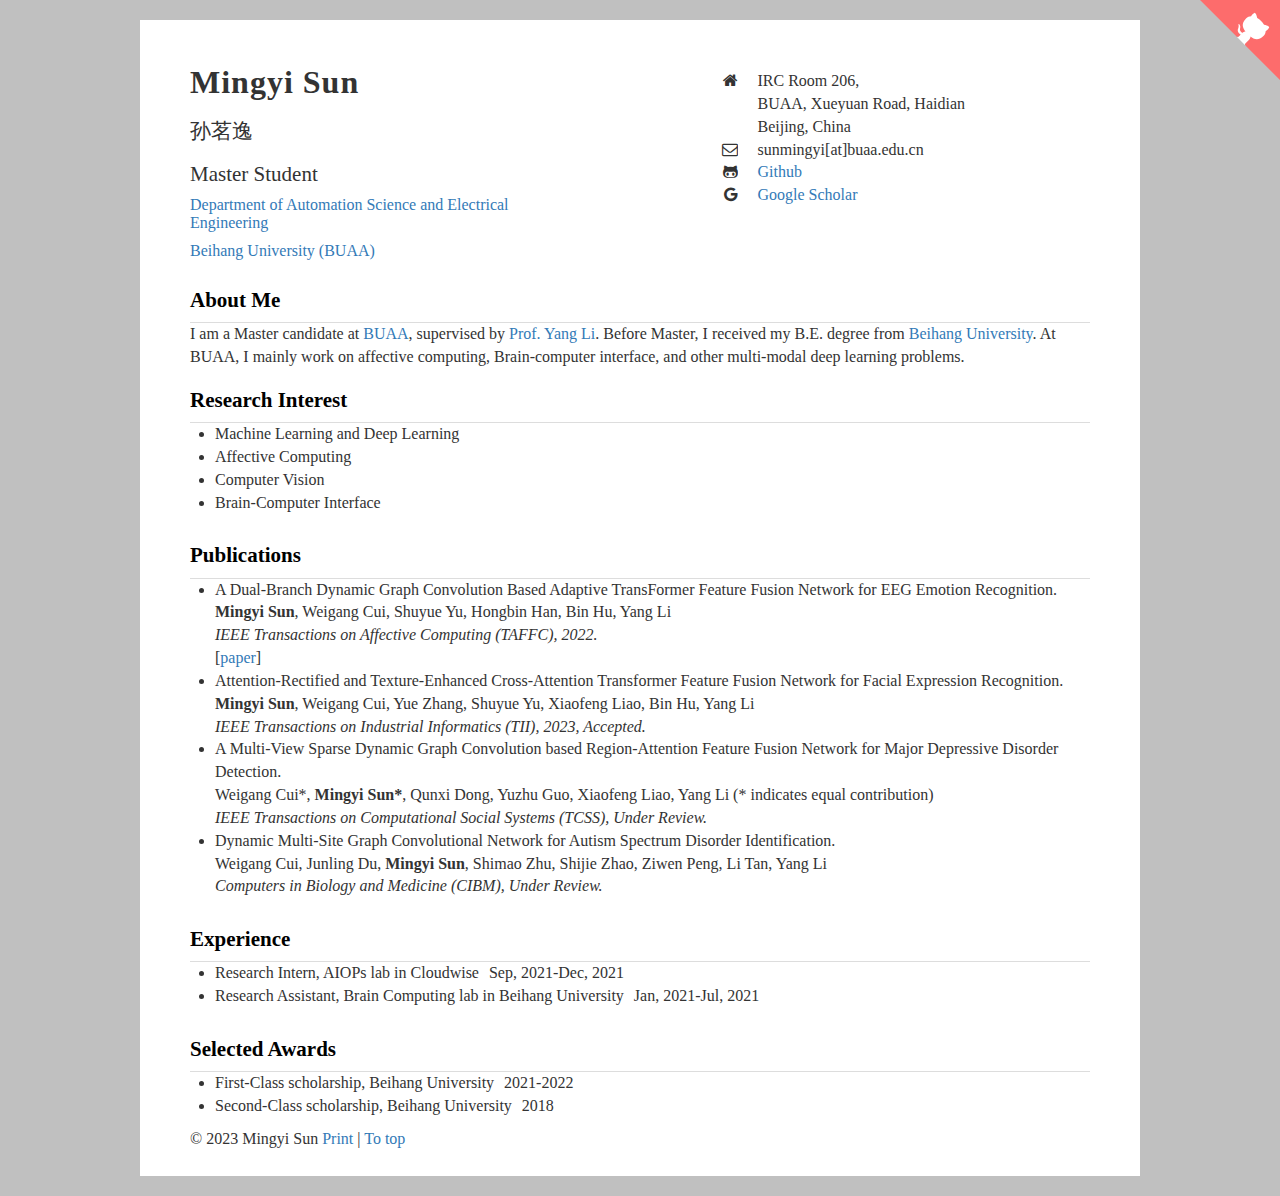
<file: index.html>
<!DOCTYPE html>
<html lang="en">
  <head>
    <meta charset="utf-8">
    <meta http-equiv="X-UA-Compatible" content="IE=edge">
    <meta name="viewport" content="width=device-width, initial-scale=1">
    <!-- The above 3 meta tags *must* come first in the head; any other head content must come *after* these tags -->
    <title>Mingyi Sun</title>

    <!-- Bootstrap -->
    <link href="css/bootstrap.min.css" rel="stylesheet">
    <link href="css/style.css" rel="stylesheet">
    <link href="css/font-awesome.min.css" rel="stylesheet">


    <!-- HTML5 shim and Respond.js for IE8 support of HTML5 elements and media queries -->
    <!-- WARNING: Respond.js doesn't work if you view the page via file:// -->
    <!--[if lt IE 9]>
    <script src="https://oss.maxcdn.com/html5shiv/3.7.2/html5shiv.min.js"></script>
    <script src="https://oss.maxcdn.com/respond/1.4.2/respond.min.js"></script>
    <![endif]-->
  </head>

  <body>
    <div class="container" id="container">
      <a href="https://github.com/smy17" class="github-corner"><svg width="80" height="80" viewBox="0 0 250 250" style="fill:#FD6C6C; color:#fff; position: absolute; top: 0; border: 0; right: 0;"><path d="M0,0 L115,115 L130,115 L142,142 L250,250 L250,0 Z"></path><path d="M128.3,109.0 C113.8,99.7 119.0,89.6 119.0,89.6 C122.0,82.7 120.5,78.6 120.5,78.6 C119.2,72.0 123.4,76.3 123.4,76.3 C127.3,80.9 125.5,87.3 125.5,87.3 C122.9,97.6 130.6,101.9 134.4,103.2" fill="currentColor" style="transform-origin: 130px 106px;" class="octo-arm"></path><path d="M115.0,115.0 C114.9,115.1 118.7,116.5 119.8,115.4 L133.7,101.6 C136.9,99.2 139.9,98.4 142.2,98.6 C133.8,88.0 127.5,74.4 143.8,58.0 C148.5,53.4 154.0,51.2 159.7,51.0 C160.3,49.4 163.2,43.6 171.4,40.1 C171.4,40.1 176.1,42.5 178.8,56.2 C183.1,58.6 187.2,61.8 190.9,65.4 C194.5,69.0 197.7,73.2 200.1,77.6 C213.8,80.2 216.3,84.9 216.3,84.9 C212.7,93.1 206.9,96.0 205.4,96.6 C205.1,102.4 203.0,107.8 198.3,112.5 C181.9,128.9 168.3,122.5 157.7,114.1 C157.9,116.9 156.7,120.9 152.7,124.9 L141.0,136.5 C139.8,137.7 141.6,141.9 141.8,141.8 Z" fill="currentColor" class="octo-body"></path></svg></a><style>.github-corner:hover .octo-arm{animation:octocat-wave 560ms ease-in-out}@keyframes octocat-wave{0%,100%{transform:rotate(0)}20%,60%{transform:rotate(-25deg)}40%,80%{transform:rotate(10deg)}}@media (max-width:500px){.github-corner:hover .octo-arm{animation:none}.github-corner .octo-arm{animation:octocat-wave 560ms ease-in-out}}</style>
      <!-- Header -->
      <div class="row">
        <div class="col-sm-5">
          <h1>Mingyi Sun </h1> 
          <h2> 孙茗逸</h2>
          <h2>Master Student</h2>
          <h4><a href="http://dept3.buaa.edu.cn/">Department of Automation Science and Electrical Engineering</a></h4>
          <h4><a href="https://www.buaa.edu.cn/">Beihang University (BUAA)</a></h4>
        </div>
        <div class="col-sm-7 personal-information">
          <dl class="dl-horizontal">
            <dt><i class="fa fa-home" aria-hidden="true"></i></dt>
            <dd>IRC Room 206,</dd>
            <dd>BUAA, Xueyuan Road, Haidian</dd>
            <dd>Beijing, China</dd>
            <dt><i class="fa fa-envelope-o" aria-hidden="true"></i></dt>
            <dd>sunmingyi[at]buaa.edu.cn</dd>
            <dt><i class="fa fa-github-alt" aria-hidden="true"></i></dt>
            <dd><a href="https://github.com/smy17">Github</a></dd>
            <dt><i class="fa fa-google" aria-hidden="true"></i></dt>
            <dd><a href="https://scholar.google.com/citations?user=_9QJ5xEAAAAJ&hl=en">Google Scholar</a></dd>
          </dl>
        </div>
      </div>

      <!-- Welcome Text -->
      <div class="row-fluid content-header text-left">
        <h2><strong>About Me</strong></h2>
      </div>
      <div class="row-fluid">
        <p>
          I am a Master candidate at <a href="https://www.buaa.edu.cn">BUAA</a>, supervised by <a href="https://shi.buaa.edu.cn/liyang">Prof.
            Yang Li</a>.
          Before Master, I received my B.E. degree from <a href="https://www.buaa.edu.cn">Beihang University</a>.
          At BUAA, I mainly work on affective computing, Brain-computer interface, and other multi-modal deep learning
          problems.
        </p>
      </div>
      <div class="row-fluid content-header text-left">
        <h2><strong>Research Interest</strong></h2>
      </div>
      <div class="row">
        <ul>
          <li>Machine Learning and Deep Learning</li>
          <li>Affective Computing</li>
          <li>Computer Vision</li>
          <li>Brain-Computer Interface</li>
        </ul>
      </div>
      <div class="row-fluid content-header text-left">
        <h2><strong>Publications</strong></h2>
      </div>
      <div class="row">
        <ul>
          <li class="publication">
            <div class="publication-title">
              A Dual-Branch Dynamic Graph Convolution Based Adaptive TransFormer Feature Fusion Network for EEG Emotion Recognition.
            </div>
            <div class="publication-author">
              <strong>Mingyi Sun</strong>, Weigang Cui, Shuyue Yu, Hongbin Han, Bin Hu, Yang Li
            </div>
            <div class="publication-conf">
             IEEE Transactions on Affective Computing (TAFFC), 2022.
            </div>
            <div class="publication-link">
              [<a href="https://ieeexplore.ieee.org/document/9857970">paper</a>]
            </div>
          </li>
          <li class="publication">
            <div class="publication-title">
              Attention-Rectified and Texture-Enhanced Cross-Attention Transformer Feature Fusion Network for Facial Expression Recognition.
            </div>
            <div class="publication-author">
              <strong>Mingyi Sun</strong>, Weigang Cui, Yue Zhang, Shuyue Yu, Xiaofeng Liao, Bin Hu, Yang Li
            <div class="publication-conf">
             IEEE Transactions on Industrial Informatics (TII), 2023, Accepted.
            </div>
          </li>
          <li class="publication">
            <div class="publication-title">
              A Multi-View Sparse Dynamic Graph Convolution based Region-Attention Feature Fusion Network for Major Depressive Disorder Detection.
            </div>
            <div class="publication-author">
              Weigang Cui*, <strong>Mingyi Sun*</strong>, Qunxi Dong, Yuzhu Guo, Xiaofeng Liao, Yang Li (* indicates equal contribution)
            </div>
            <div class="publication-conf">
              IEEE Transactions on Computational Social Systems (TCSS), Under Review.
            </div>
          </li>
          <li class="publication">
            <div class="publication-title">
              Dynamic Multi-Site Graph Convolutional Network for Autism Spectrum Disorder Identification.
            </div>
            <div class="publication-author">
              Weigang Cui, Junling Du, <strong>Mingyi Sun</strong>, Shimao Zhu, Shijie Zhao, Ziwen Peng, Li Tan, Yang Li
            </div>
            <div class="publication-conf">
              Computers in Biology and Medicine (CIBM), Under Review.
            </div>
          </li>
        </ul>
      </div>
      <div class="row-fluid content-header text-left">
        <h2><strong>Experience</strong></h2>
      </div>
      <div class="row">
        <ul>
          <li>
            <ul class="list-inline"><li>Research Intern, AIOPs lab in Cloudwise</li><li>Sep, 2021-Dec, 2021</li></ul>
          </li>
          <li>
            <ul class="list-inline"><li>Research Assistant, Brain Computing lab in Beihang University</li><li>Jan, 2021-Jul, 2021</li></ul>
          </li>
        </ul>
      </div>
      <div class="row-fluid content-header text-left">
        <h2><strong>Selected Awards</strong></h2>
      </div>
      <div class="row">
        <ul>
          <li>
          <ul class="list-inline"><li>First-Class scholarship, Beihang University </a></li><li>2021-2022</li></ul>
          </li>
          <li>
          <ul class="list-inline"><li>Second-Class scholarship, Beihang University</li><li>2018</li></ul>
          </li>
        </ul>
      </div>
      <!--
      <div class="row-fluid content-header text-left">
        <h2><strong>Other Online Articles</strong></h2>
      </div>
      <div class="row">
        <ul>
        <li><a href="http://news.sjtu.edu.cn/info/1021/134846.htm">[青春足迹]施行健：让梦扎根现实的土壤</a>, 上海交通大学新闻网</li>
        </ul>
      </div>
      -->
      <!-- Footer -->
      <footer>
        &copy; 2023 Mingyi Sun
        <a href="#" onclick="javascript:window.print();">Print</a> | <a href="#top">To top <i class="icon-arrow-up"></i></a>
      </footer>
    </div>

    <!-- jQuery (necessary for Bootstrap's JavaScript plugins) -->
    <script src="js/jquery.min.js"></script>
    <!-- Include all compiled plugins (below), or include individual files as needed -->
    <script src="js/bootstrap.min.js"></script>
  </body>
</html>
</file>
<file: css/style.css>
body {
  font-family: 'Candara', 'Candara', 'Candara';
  background-color: #C0C0C0;
  font-weight: 300;
  font-size: 16px;
}
.container {
  max-width: 1000px;
  background-color: #fff;
  padding: 25px 50px;
  margin: 20px auto;
}
.navbar-nav > li > a {padding-top:5px !important; padding-bottom:5px !important;}
.navbar {min-height:32px !important}
.content-header {
  font-family: 'Candara-Bold', 'Candara-Bold', 'Candara';
  color:#000;
  border-bottom: 1px solid #dddddd;
}
.personal-information {
  font-family: 'Candara-Bold', 'Candara-Bold', 'Candara';
  margin-top:25px;
}
.personal-information dd, dt {
  margin-top: 0px;
}
.address {
  font-size: 20px;
  padding-top: 0px;
}
/* Typography */
h1,
h2,
h3,
h4,
h5 {
}
h1 {
  font-size: 32px;
  font-weight: 700;
  font-family: Open Sans;
  letter-spacing: 1px;
}
h2 {
  font-size: 21px;
}
h3 {
  font-size: 20px ;
}
h4 {
  font-size: 16px ;
}
h5 {
  font-size: 12px;
}

.publication-conf {
  font-family: 'Candara-Italic';
  font-style: italic;
}
</file>
